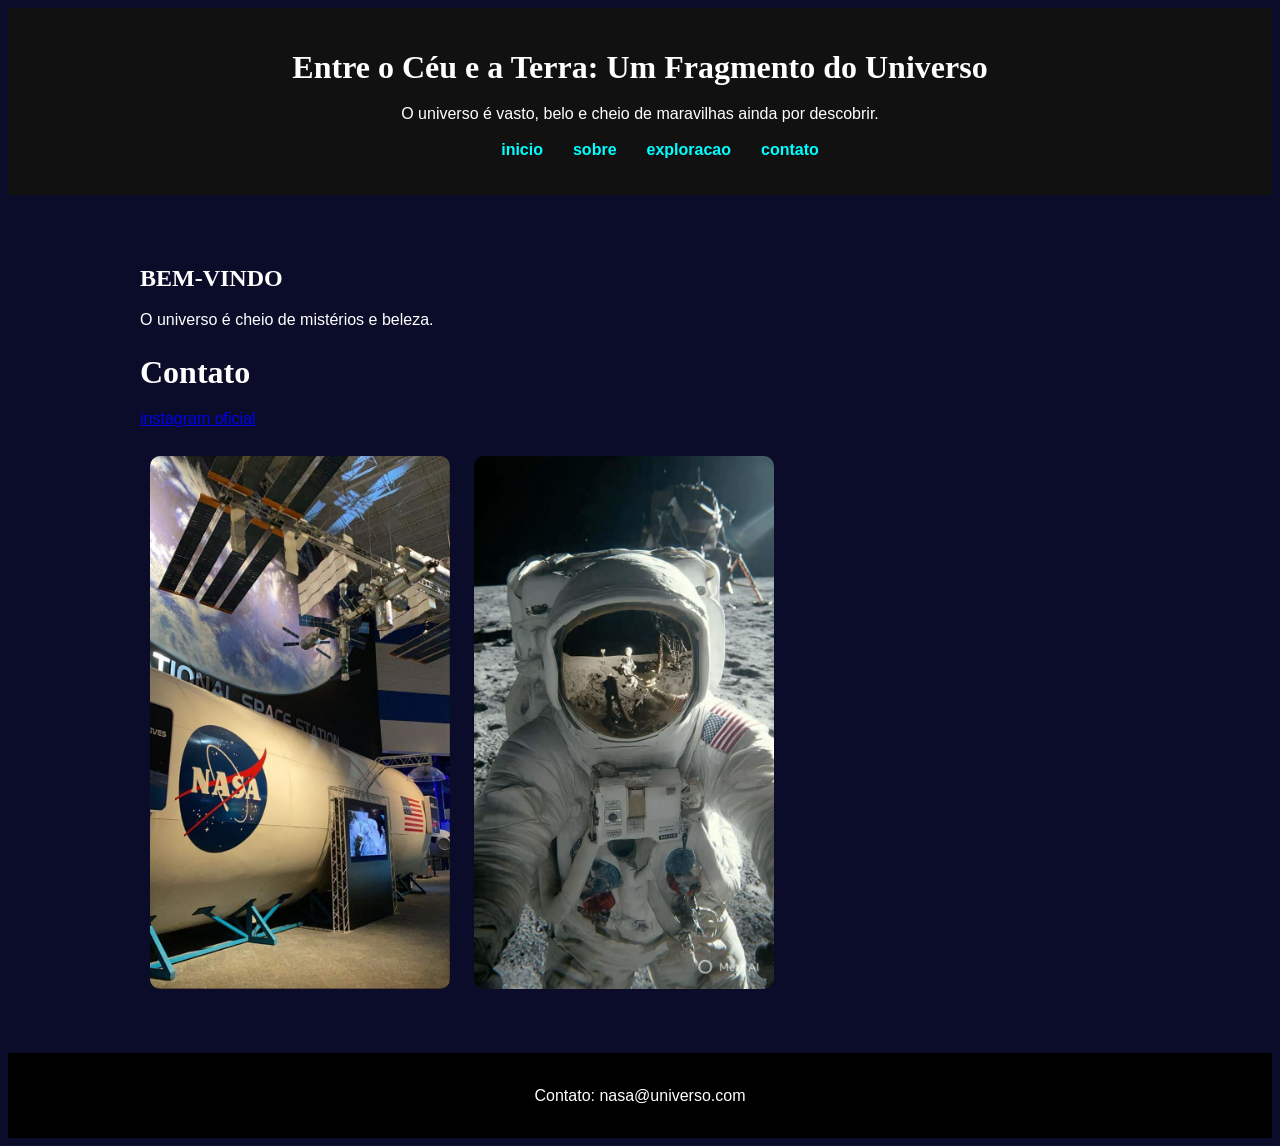
<file: index.html>
<!DOCTYPE html>
<html lang="pt-BR">
<head>
    <meta charset="UTF-8">
    <title>A grandiosidade e beleza do universo</title>
    <link rel="stylesheet" href="css/style.css">
    <link rel="icon" type="image/png" href="images/favicon.png">
</head>

<body>

<header>
    <h1>Entre o Céu e a Terra: Um Fragmento do Universo</h1>
    <p>O universo é vasto, belo e cheio de maravilhas ainda por descobrir.</p>

    <nav>
        <ul>
            <li><a href="index.html">inicio</a></li>
            <li><a href="sobre.html">sobre</a></li>    
            <li><a href="exploracao.html">exploracao</a></li>
            <li><a href="contato.html">contato</a></li>
        </ul>
    </nav>
</header>

<main>
    <h2>BEM-VINDO</h2>
    <p>O universo é cheio de mistérios e beleza.</p>

    <h1>Contato</h1>
    <p>
        <a href="https://www.instagram.com/nasa/" target="_blank">
        instagram oficial
        </a>
    </p>

    <img src="images/nasa1.jpg.jpeg" width="300">
    <img src="images/nasa2.jpg.jpeg" width="300">
</main>

<footer>
    <p>Contato: nasa@universo.com</p>
</footer>

</body>
</html>
</file>
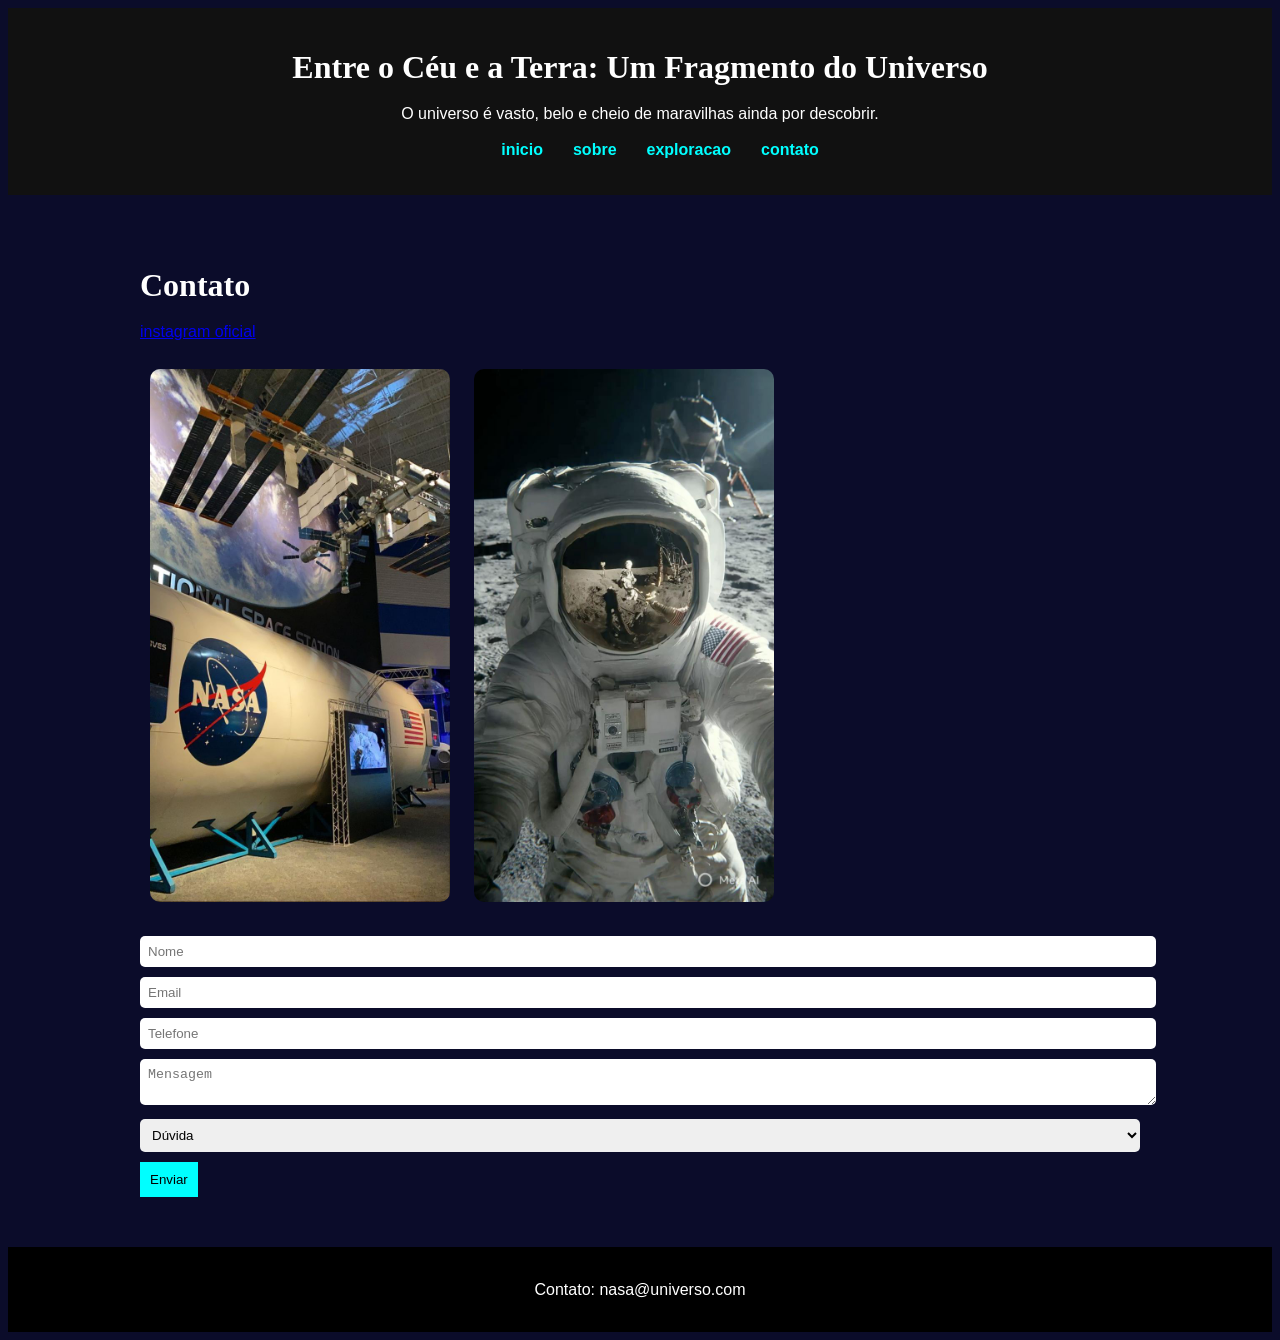
<file: contato.html>
<!DOCTYPE html>
<html lang="pt-BR">
<head>
    <meta charset="UTF-8">
    <title>A grandiosidade e beleza do universo</title>
    <link rel="stylesheet" href="css/style.css">
    <link rel="icon" type="image/png" href="images/favicon.png">
</head>

<body>

<header>
    <h1>Entre o Céu e a Terra: Um Fragmento do Universo</h1>
    <p>O universo é vasto, belo e cheio de maravilhas ainda por descobrir.</p>

    <nav>
        <ul>
            <li><a href="index.html">inicio</a></li>
            <li><a href="sobre.html">sobre</a></li>    
            <li><a href="exploracao.html">exploracao</a></li>
            <li><a href="contato.html">contato</a></li>
        </ul>
    </nav>
</header>

<main>
<h1>Contato</h1>

<p>
    <a href="https://www.instagram.com/nasa/" target="_blank">
    instagram oficial
    </a>
</p>

<img src="images/nasa1.jpg.jpeg" width="300">
<img src="images/nasa2.jpg.jpeg" width="300">

<form>
    <input type="text" placeholder="Nome"><br>
    <input type="email" placeholder="Email"><br>
    <input type="text" placeholder="Telefone"><br>
    <textarea placeholder="Mensagem"></textarea><br>
    <select>
        <option>Dúvida</option>
        <option>Sugestão</option>
    </select><br>
    <button>Enviar</button>
</form>

</main>

<footer>
    <p>Contato: nasa@universo.com</p>
</footer>

</body>
</html>
</file>
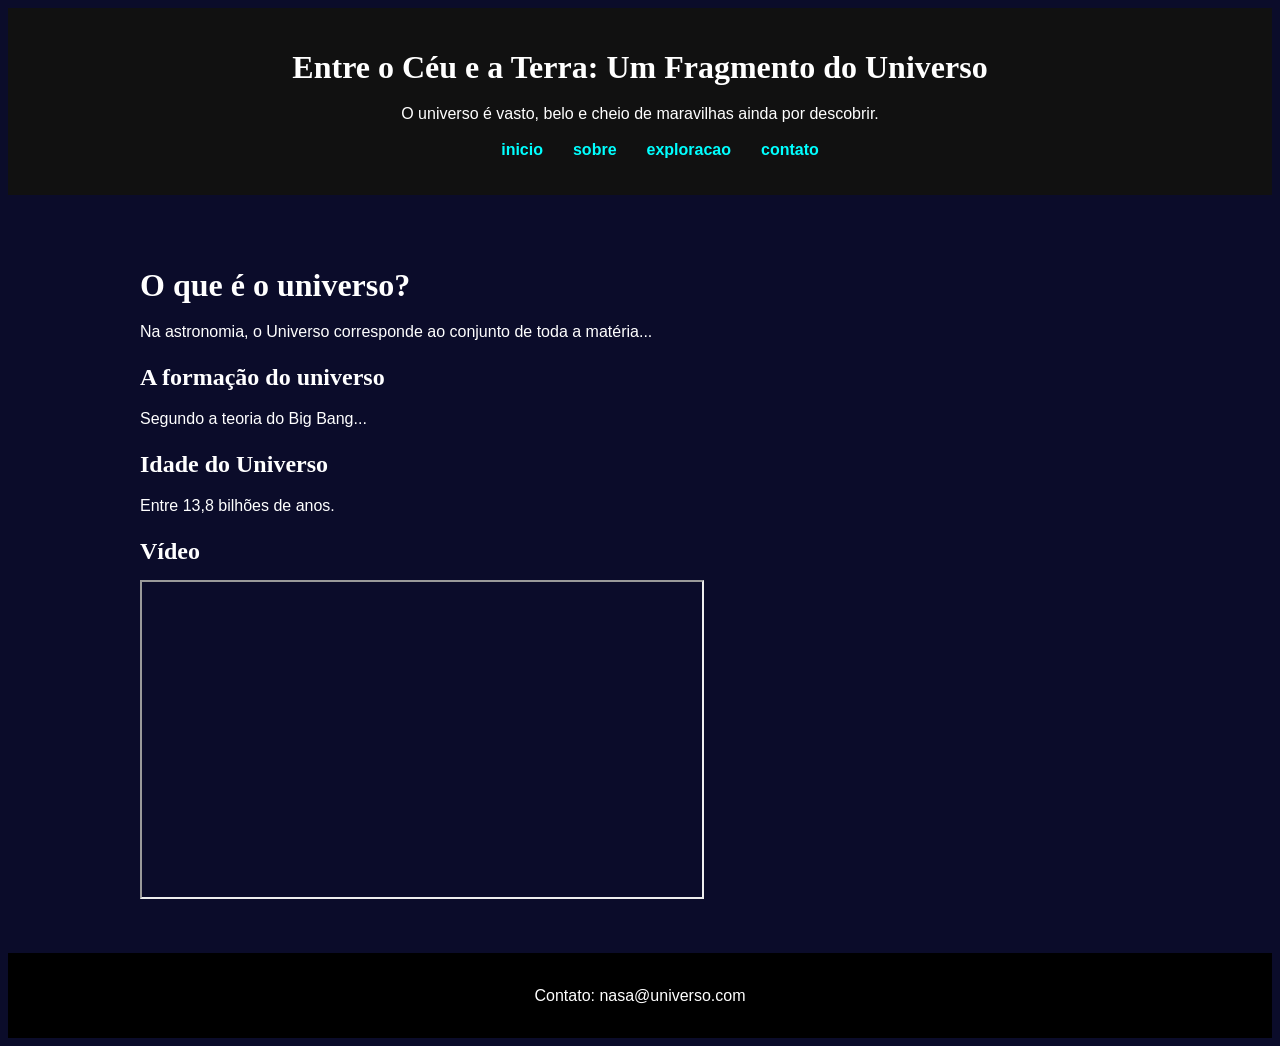
<file: exploracao.html>
<!DOCTYPE html>
<html lang="pt-BR">
<head>
    <meta charset="UTF-8">
    <title>A grandiosidade e beleza do universo</title>
    <link rel="stylesheet" href="css/style.css">
    <link rel="icon" type="image/jpg" href="images/favicon.png">
</head>

<body>

<header>
    <h1>Entre o Céu e a Terra: Um Fragmento do Universo</h1>
    <p>O universo é vasto, belo e cheio de maravilhas ainda por descobrir.</p>
    <nav>
        <ul>
            <li><a href="index.html">inicio</a></li>
            <li><a href="sobre.html">sobre</a></li>    
            <li><a href="exploracao.html">exploracao</a></li>
            <li><a href="contato.html">contato</a></li>
        </ul>
    </nav>
</header>

<main>

<h1>O que é o universo?</h1>
<p>
Na astronomia, o Universo corresponde ao conjunto de toda a matéria...
</p>

<h2>A formação do universo</h2>
<p>Segundo a teoria do Big Bang...</p>

<h2>Idade do Universo</h2>
<p>Entre 13,8 bilhões de anos.</p>

<h2>Vídeo</h2>

<iframe width="560" height="315"
src="https://www.youtube.com/embed/gU8oXPXwUEw"
allowfullscreen></iframe>

</main>

<footer>
    <p>Contato: nasa@universo.com</p>
</footer>

</body>
</html>
</file>
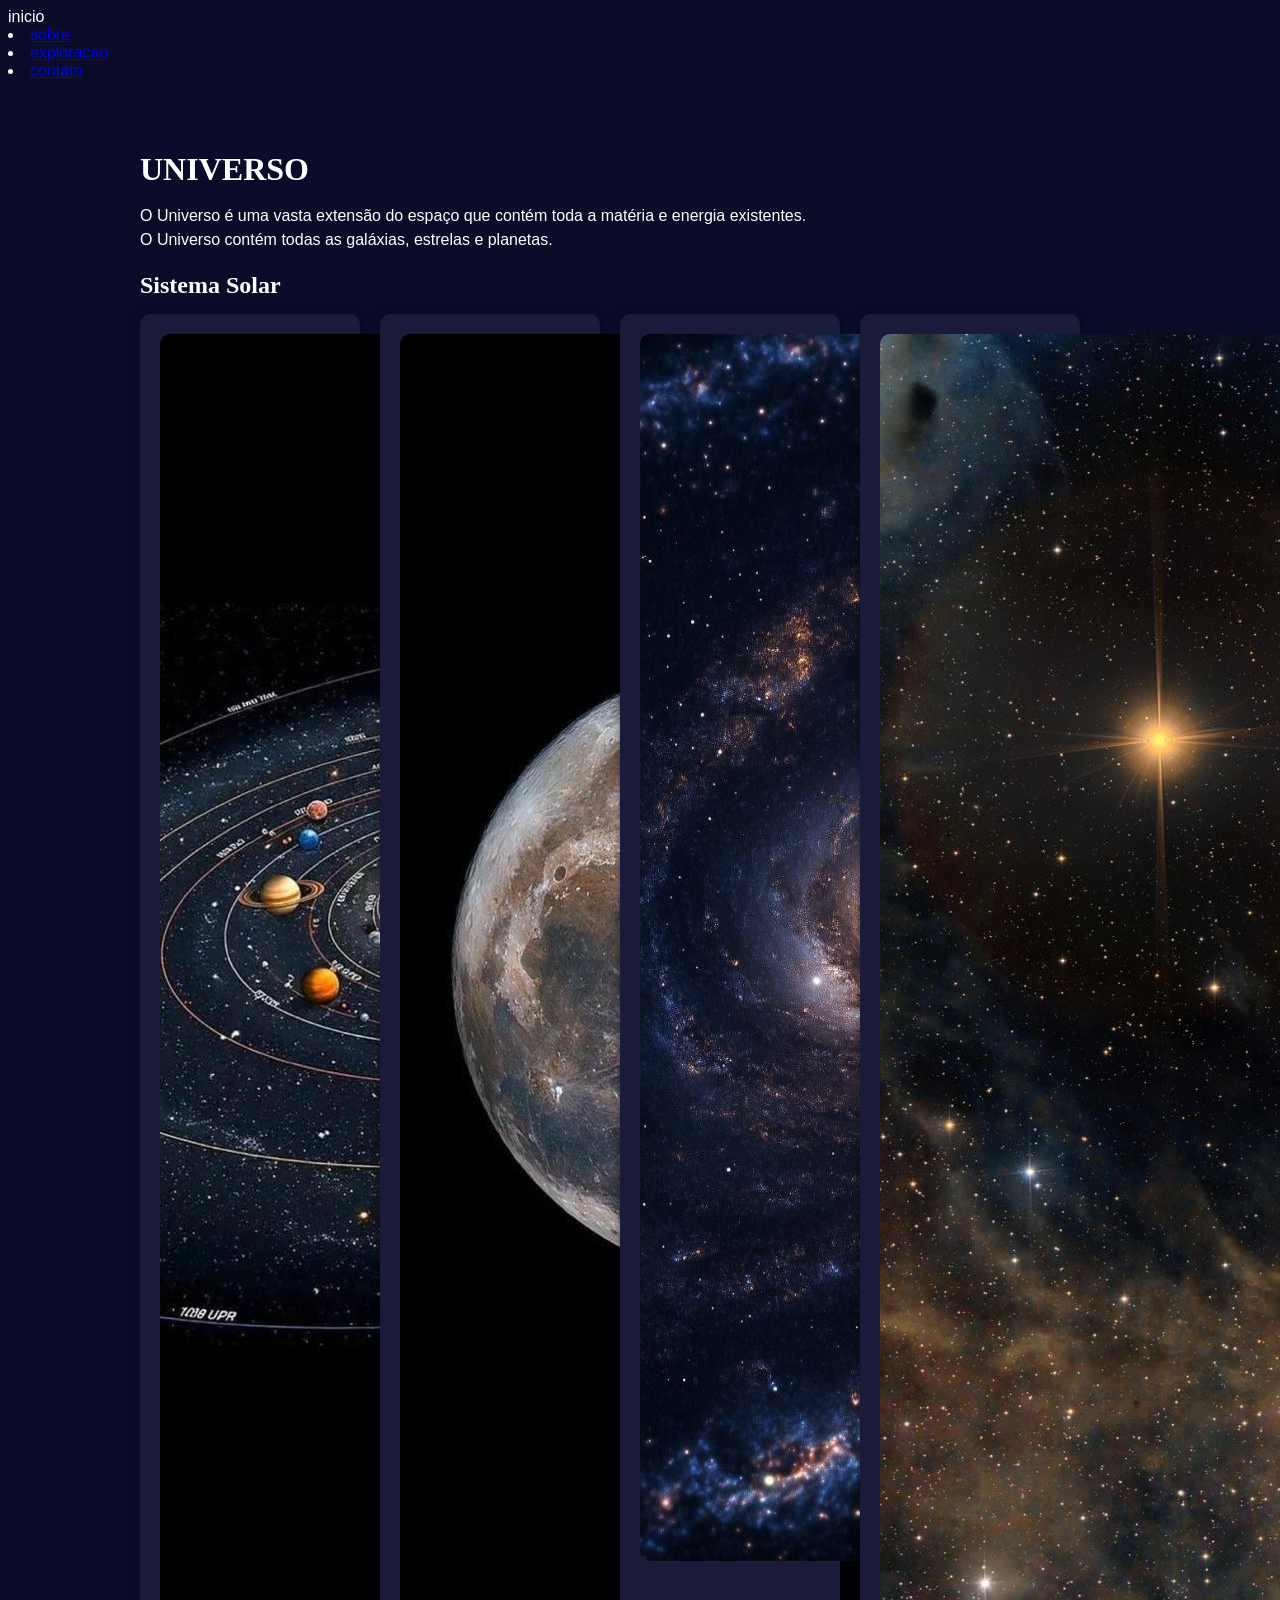
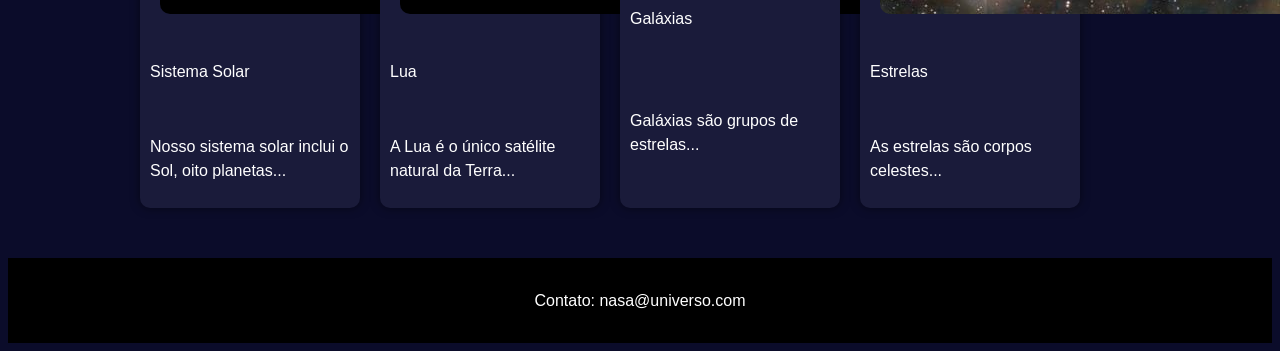
<file: sobre.html>
<!DOCTYPE html>
<html lang="pt-BR">
<head>
    <meta charset="UTF-8">
    <title>A grandiosidade e beleza do universo</title>
    <link rel="stylesheet" href="css/style.css">
    <link re="icon" type="image/png" href="images/favicon.png>
</head>

<body>

<header>
    <h1>Entre o Céu e a Terra: Um Fragmento do Universo</h1>
    <p>O universo é vasto, belo e cheio de maravilhas ainda por descobrir.</p>
    <nav>
        <ul>
            <li><a href="index.html">inicio</a></li>
            <li><a href="sobre.html">sobre</a></li>    
            <li><a href="exploracao.html">exploracao</a></li>
            <li><a href="contato.html">contato</a></li>
        </ul>
    </nav>
</header>

<main>
<h1>UNIVERSO</h1>
<p>O Universo é uma vasta extensão do espaço que contém toda a matéria e energia existentes.<br>
O Universo contém todas as galáxias, estrelas e planetas.</p>

<h2>Sistema Solar</h2>

<div class="universo">

    <div class="universo">
        <img src="images/sistema solar.jpg.jpeg">
        <p>Sistema Solar</p>
        <p>Nosso sistema solar inclui o Sol, oito planetas...</p>
    </div>

    <div class="universo">
        <img src="images/lua.jpg.jpeg">
        <p>Lua</p>
        <p>A Lua é o único satélite natural da Terra...</p>
    </div>

    <div class="universo">
        <img src="images/galáxia.jpg.jpeg">
        <p>Galáxias</p>
        <p>Galáxias são grupos de estrelas...</p>
    </div>

    <div class="universo">
        <img src="images/estrelas.jpg.jpeg">
        <p>Estrelas</p>
        <p>As estrelas são corpos celestes...</p>
    </div>

</div>
</main>

<footer>
    <p>Contato: nasa@universo.com</p>
</footer>

</body>
</html>
</file>
<file: css/style.css>
{
    margin: 0;
    padding: 0;
    box-sizing: border-box;
}

body {
    font-family: Arial, sans-serif; /* FONTE 1 */
    background-color: #0b0c2a;
    color: white;
}

header {
    background-color: #111;
    padding: 20px;
    text-align: center;
}

nav ul {
    display: flex; /* FLEXBOX ✔ */
    justify-content: center;
    list-style: none;
    margin-top: 10px;
}

nav li {
    margin: 0 15px;
}

nav a {
    text-decoration: none;
    color: cyan;
    font-weight: bold;
}

nav a:hover {
    color: yellow;
}

main {
    max-width: 1000px;
    margin: 30px auto;
    padding: 20px;
}

h1, h2 {
    margin-bottom: 15px;
    font-family: Georgia, serif;
}

p {
    margin-bottom: 15px;
    line-height: 1.5;
    font-family: Verdana, sans-serif;
}

img {
    border-radius: 10px;
    margin: 10px;
}

.universo {
    display: flex;
    gap: 20px;
    flex-wrap: wrap;
}

.universo div {
    background-color: #1a1b3a;
    padding: 10px;
    border-radius: 10px;
    width: 200px;
    box-shadow: 0 0 10px rgba(0,0,0,0.5);
}

form {
    margin-top: 20px;
}

input, textarea, select {
    width: 100%;
    padding: 8px;
    margin-bottom: 10px;
    border-radius: 5px;
    border: none;
}

button {
    background-color: cyan;
    border: none;
    padding: 10px;
    cursor: pointer;
}

button:hover {
    background-color: yellow;
}

footer {
    background-color: black;
    text-align: center;
    padding: 15px;
    margin-top: 20px;
}
</file>
